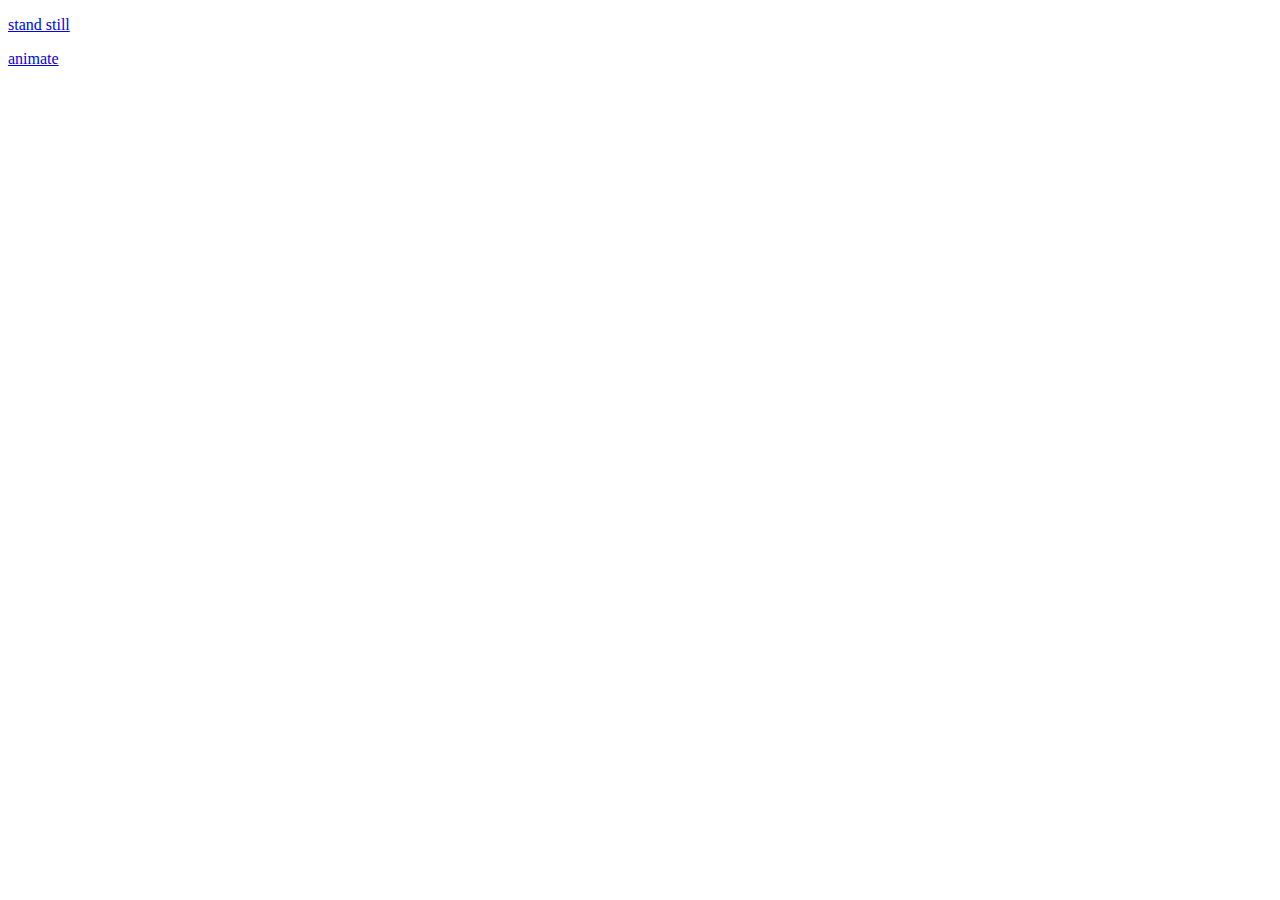
<file: index.html>
<!DOCTYPE html>
<html lang="en">
<head>
    <title>Art Stands Still / Art Moves</title>
</head>
<body>
    <p><a href=shape.html>stand still</a></p>
    <p><a href=animatedshape.html>animate</a></p>
    </body>
</file>
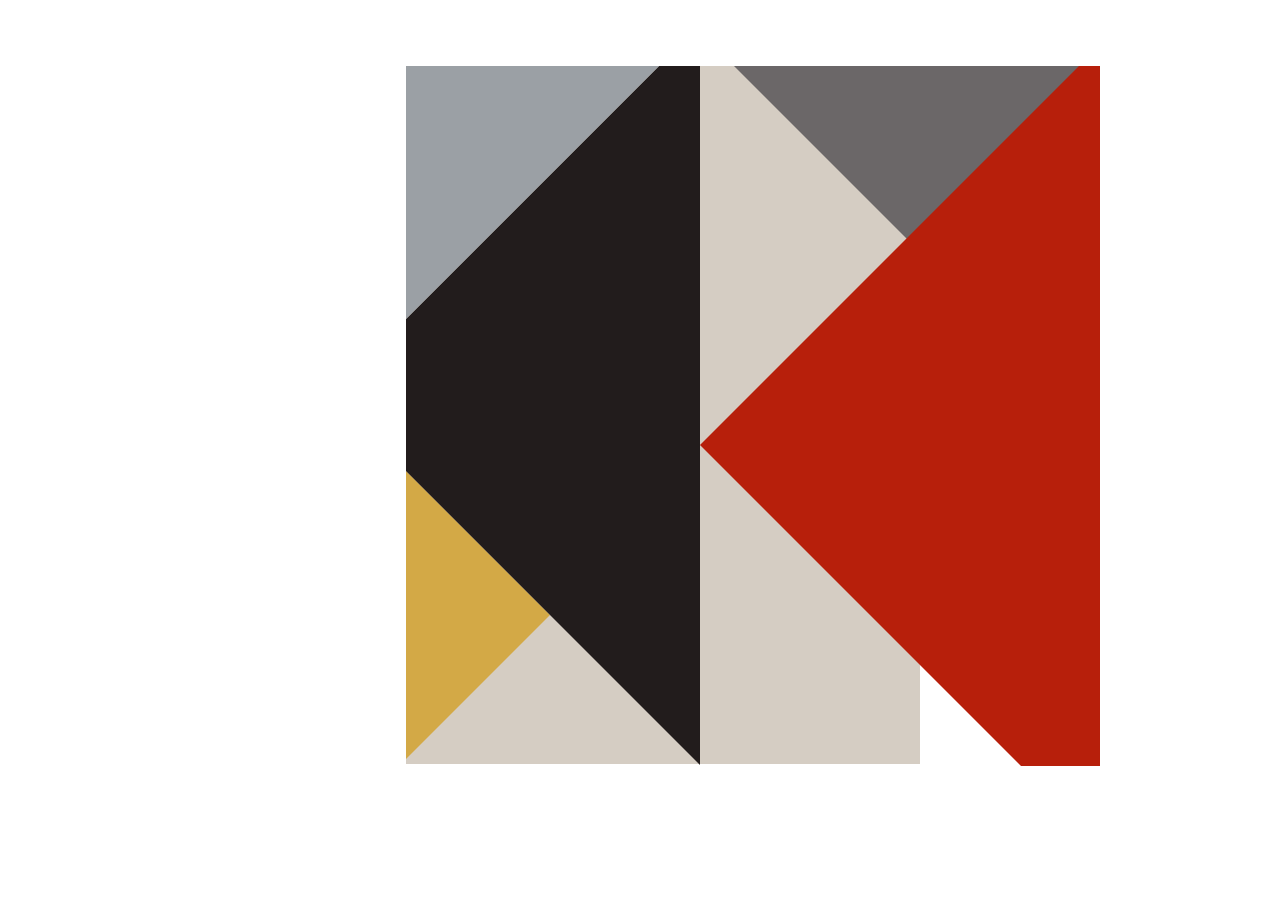
<file: animatedshape.html>
<!DOCTYPE html>
<html lang="en">
<head>
    <meta charset="UTF-8">
    <meta name="viewport" content="width=device-width, length=device-width, initial-scale=1.0">
    <meta http-equiv="X-UA-Compatible" content="ie=edge">
    <title>Animate a Painting</title>
    <link rel="stylesheet" href="animated-style.css">
</head>
<body>
    <div class="canvas">
        <div class=triangle1></div>
        <div class=triangle2></div>
        <div class=triangle3></div>
        <div class=triangle4></div>
        <div class=triangle5></div>
    </div>
    <div class="border"></div>
</body>
</file>
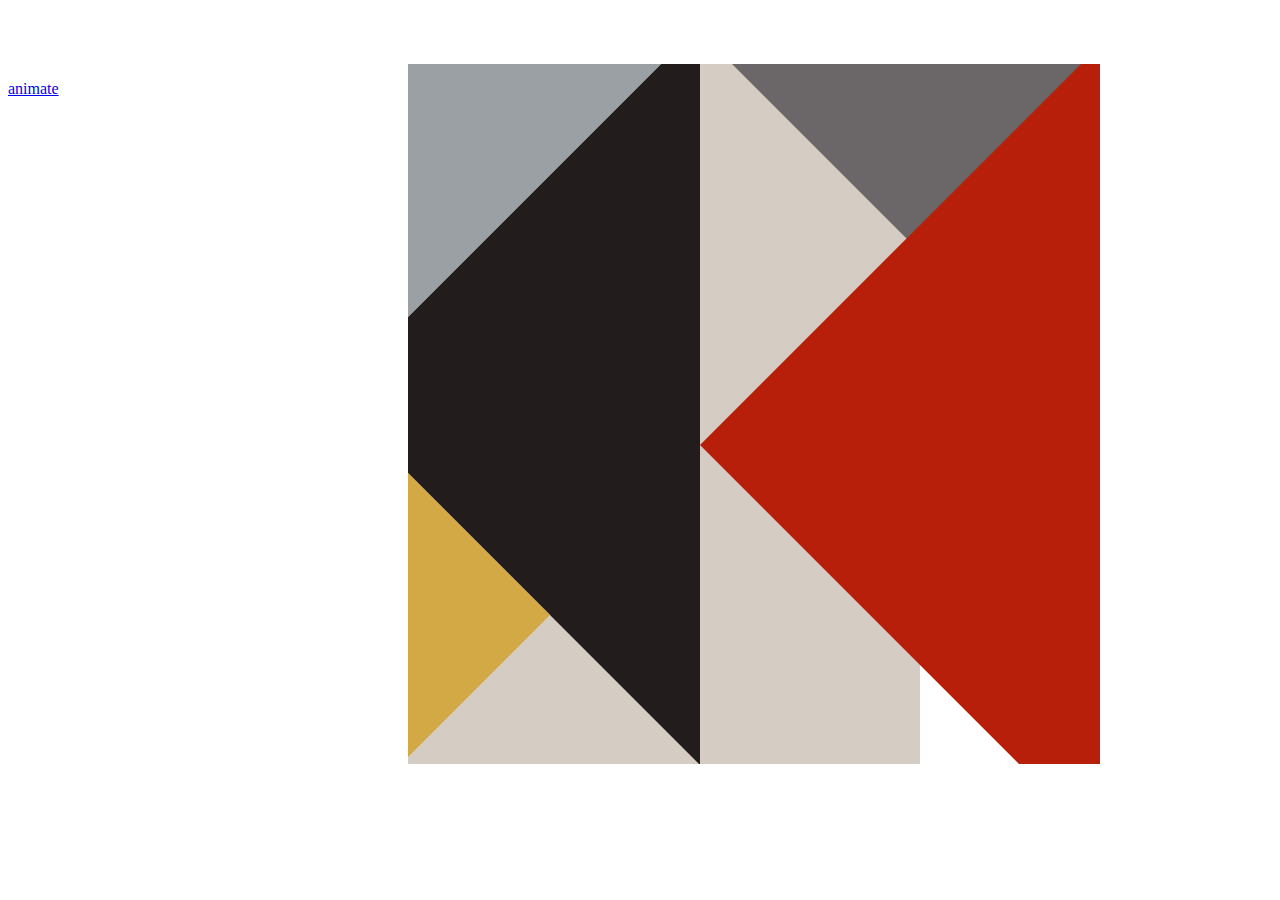
<file: shape.html>
<!DOCTYPE html>
<html lang="en">
<head>
    <meta charset="UTF-8">
    <meta name="viewport" content="width=device-width, length=device-width, initial-scale=1.0">
    <meta http-equiv="X-UA-Compatible" content="ie=edge">
    <title>Reproduce a Painting</title>
    <link rel="stylesheet" href="style.css">
</head>
<body>
    <p><a href=animatedshape.html>animate</a></p>
    <div class="canvas">
        <div class=triangle1></div>
        <div class=triangle2></div>
        <div class=triangle3></div>
        <div class=triangle4></div>
        <div class=triangle5></div>
    </div>
    <div class="border"></div>
</body>
</file>
<file: style.css>
/* Canvas */
.canvas {
    margin: 4rem 22rem;
    height: 700px;
    background-color:#d5cdc3;
    z-index: -1000;
}
.border {
    margin: 4rem 22rem;
    height: 700px;
    width:700px;
    background-color:transparent;
    border: 6rem solid white;
    align-self:center;
    position:absolute; top:-96px; left:-40px;
}

/* triangles */
.triangle1 {
    width: 0;
    height: 0;
    margin-top:0;
    border-left: 175px solid transparent;
    border-right: 175px solid transparent;
    border-top: 175px solid #6b6768;
    position:absolute; left: 732px;
  }
.triangle2 {
    width: 0;
    height: 0;
    border-top: 400px solid transparent;
    border-right: 400px solid #b71f0b;
    border-bottom: 400px solid transparent;
    position:absolute; left:700px; top:45px;
  }
  .triangle3 {
    width: 0;
    height: 0;
    border-top: 370px solid transparent;
    border-right: 370px solid #221c1c;
    border-bottom: 370px solid transparent;
    position:absolute; left:330px; top:25px;
  }
  .triangle4 {
    width: 0;
    height: 0;
    border-top: 175px solid transparent;
    border-left: 175px solid #d3a946;
    border-bottom: 175px solid transparent;
    position:absolute; left:375px; top:440px;
  }
  .triangle5 {
    width: 0;
    height: 0;
    border-top: 260px solid transparent;
    border-left: 260px solid #9ba0a5;
    border-bottom: 260px solid transparent;
    position:absolute; left:405px; top:-200px;
  }
  p {
    position:absolute;
  }
</file>
<file: animated-style.css>
/* Canvas */
.canvas {
    margin: 4rem 22rem;
    height: 700px;
    background-color:#d5cdc3;
    width:
    z-index: 0;
}
.border {
    margin: 4rem 22rem;
    height: 700px;
    width:700px;
    background-color:transparent;
    border: 8rem solid white;
    align-self:center;
    position:absolute; top:-126px; left:-74px;
    z-index:1100;

    animation-name: squeeze;
    animation-duration: 8s;
    animation-iteration-count: infinite;
}  
  @keyframes squeeze {
  0% {height: 690px; width: 700px}
  50% {height: 650px; width: 650px}
  100% {height: 690px; width: 700px}
  }


/* triangles */
.triangle1 {
    width: 0;
    height: 0;
    margin-top:0;
    border-left: 175px solid transparent;
    border-right: 175px solid transparent;
    border-top: 175px solid #6b6768;
    position:absolute; left: 732px;

    animation-name:shift;
    animation-duration: 8s;
    animation-iteration-count: infinite;
  }
  @keyframes shift {
    0% {border-top: 175px solid #6b6768; left:732px;}
    50% {border-top:175px solid #252424; left:757px;}
    100% {left:732px;}
  }

.triangle2 {
    width: 0;
    height: 0;
    border-top: 400px solid transparent;
    border-right: 400px solid #b71f0b;
    border-bottom: 400px solid transparent;
    position:absolute; left:700px; top:45px;

    animation-name: swing;
    animation-duration: 8s;
    animation-iteration-count: infinite;
  }
  
  @keyframes swing {
    0% {left:700px;}
    50% {left: 725px;}
    100% {left:700px;}
  }
  .triangle3 {
    width: 0;
    height: 0;
    border-top: 370px solid transparent;
    border-right: 370px solid #221c1c;
    border-bottom: 370px solid transparent;
    position:absolute; left:330px; top:25px;

    z-index: 1000;

    animation-name: turn;
    animation-duration: 8s;
    animation-iteration-count:infinite;
  }

  @keyframes turn {
    0% {transform:rotate(0deg);}
    50% {transform:rotate(45deg);}
    100% {transform:rotate(0deg);}
  }

  .triangle4 {
    width: 0;
    height: 0;
    border-top: 175px solid transparent;
    border-left: 175px solid #d3a946;
    border-bottom: 175px solid transparent;
    position:absolute; left:375px; top:440px;
  }
  .triangle5 {
    width: 0;
    height: 0;
    border-top: 260px solid transparent;
    border-left: 260px solid #9ba0a5;
    border-bottom: 260px solid transparent;
    position:absolute; left:405px; top:-200px;
    z-index: 1050;

    animation-name: colorshift;
    animation-duration: 8s;
    animation-iteration-count: infinite;
  }
  @keyframes colorshift {
    0% {border-left-color: #9ba0a5;}
    50% {border-left-color: #221c1c;}
    100% {border-left-color: #9ba0a5;}
  }
</file>
